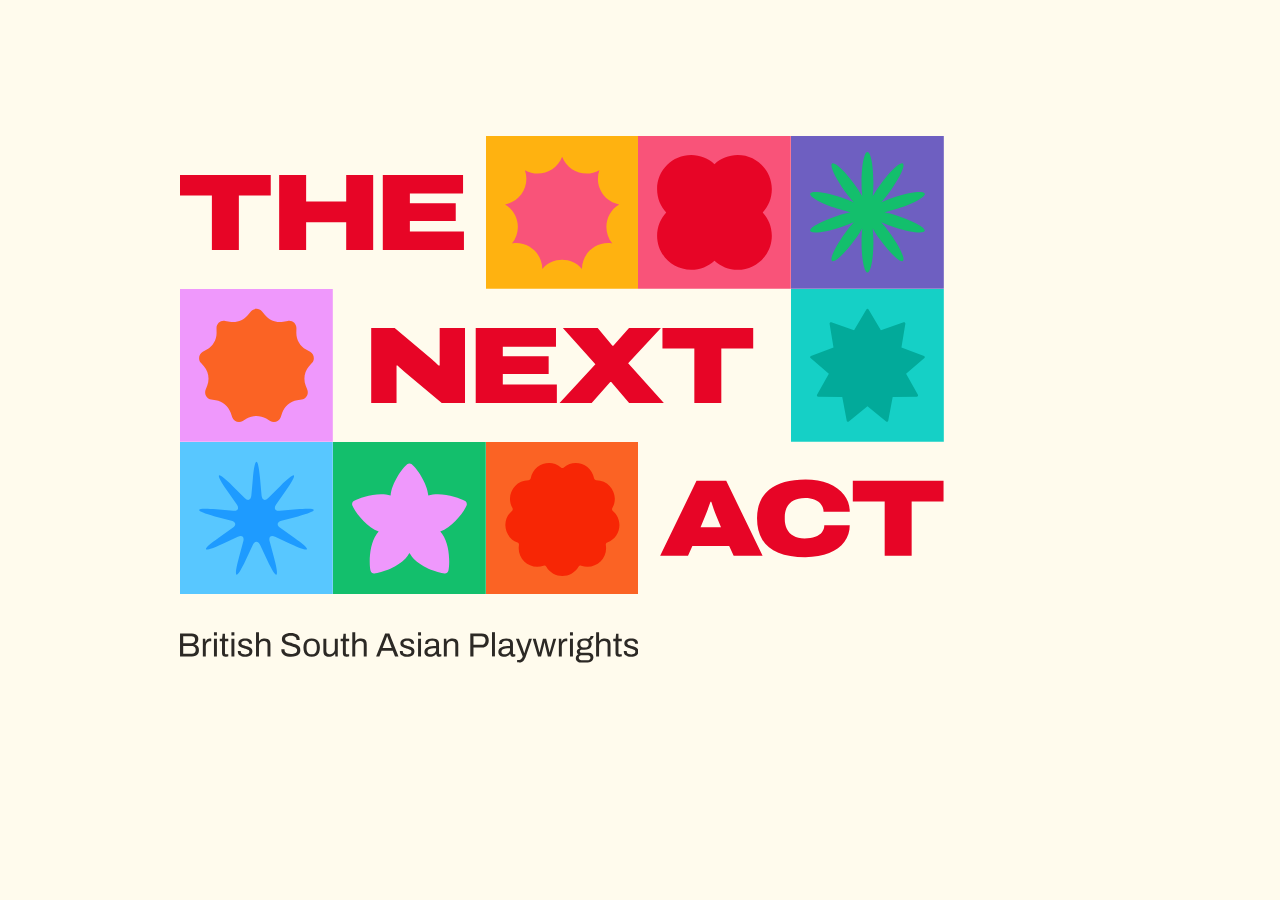
<file: test/index.html>
<!DOCTYPE html>
<html>
<head>
	<meta charset="utf-8">
	<meta name="viewport" content="width=device-width, initial-scale=1">
	<title>Test</title>
	<link rel="stylesheet" href="../css/reset.css">
	<link rel="stylesheet" href="test.css">
</head>
<body>
	<div class="home-hero">
		<div class="grid-container-10">
			<h1 class="grid">
				<div class="hero-container">
					<svg class="shape-container" style="grid-area: the" viewBox="0 0 400 200" fill="none" xmlns="http://www.w3.org/2000/svg">
						<path d="M41.7395 149.271V77.9931H0V51H118.781V77.9931H77.0416V149.271H41.7395Z" fill="#E70526"></path>
						<path d="M129.792 149.271V51H165.094V85.8527H217.552V51H252.853V149.281H217.552V112.856H165.094V149.281H129.792V149.271Z" fill="#E70526"></path>
						<path d="M265.438 149.271V51H370.5V75.4219H300.885V88.1325H360.917V111.274H300.885V124.849H371.646V149.281H265.438V149.271Z" fill="#E70526"></path>
					</svg>
					<svg class="shape-container" style="grid-area: shape-1" viewBox="0 0 200 200" fill="none" xmlns="http://www.w3.org/2000/svg">
						<path d="M200 0H0V200H200V0Z" fill="#FFB210"></path>
						<path class="shape s1" d="M99.6528 27C107.078 46.5319 130.128 54.9145 148.378 44.7219C141.505 64.4543 153.771 85.6811 174.306 89.599C156.347 100.299 152.089 124.439 165.301 140.63C144.662 137.289 125.872 153.049 125.58 173.938C111.919 158.123 87.39 158.123 73.7257 173.938C73.434 153.049 54.6435 137.289 34.0046 140.63C47.2187 124.439 42.9583 100.296 25 89.599C45.5347 85.6841 57.8009 64.4543 50.9271 44.7219C69.1771 54.9145 92.228 46.5289 99.6528 27Z" fill="#F95379">
						</path>
					</svg>
					<svg class="shape-container" style="grid-area: shape-2" viewBox="0 0 200 200" fill="none" xmlns="http://www.w3.org/2000/svg">
						<path d="M200 0H0V200H200V0Z" fill="#F95379"></path>
						<path class="shape s2" d="M175.174 69.6605C175.174 44.9947 155.167 25 130.485 25C118.743 25 108.061 29.5273 100.087 36.9249C92.1123 29.5242 81.4306 25 69.6887 25C45.007 25 25 44.9947 25 69.6605C25 81.3948 29.5301 92.069 36.9329 100.039C29.5266 108.008 25 118.683 25 130.417C25 155.082 45.007 175.077 69.6887 175.077C81.4306 175.077 92.1123 170.55 100.087 163.152C108.061 170.554 118.743 175.077 130.485 175.077C155.167 175.077 175.174 155.082 175.174 130.417C175.174 118.683 170.644 108.008 163.241 100.039C170.647 92.069 175.174 81.3948 175.174 69.6605Z" fill="#E70526"></path>
					</svg>
					<svg class="shape-container" style="grid-area: shape-3" viewBox="0 0 200 200" fill="none" xmlns="http://www.w3.org/2000/svg">
						<path d="M200 0H0V200H200V0Z" fill="#6E5FC1"></path>
						<path class="shape s3" d="M139.987 104.619C133.715 102.584 127.705 100.966 122.336 99.8143C127.705 98.6626 133.715 97.0448 139.987 95.0098C160.697 88.2838 176.417 79.5309 175.093 75.4579C173.77 71.385 155.906 73.5366 135.193 80.2625C128.921 82.2977 123.107 84.5197 118.087 86.7419C121.753 82.6554 125.664 77.8182 129.541 72.4879C142.343 54.879 149.91 38.5655 146.443 36.048C142.974 33.5305 129.791 45.7657 116.989 63.3745C113.114 68.7049 109.719 73.9187 106.961 78.6664C107.526 73.2087 107.843 66.995 107.843 60.4072C107.843 38.6414 104.368 21 100.085 21C95.8002 21 92.3268 38.6441 92.3268 60.4072C92.3268 66.9976 92.644 73.2087 93.2076 78.6664C90.453 73.9187 87.0583 68.7076 83.181 63.3745C70.3789 45.7657 57.1926 33.5333 53.7273 36.048C50.2609 38.5628 57.8291 54.879 70.6289 72.4879C74.5027 77.8182 78.4159 82.6581 82.0826 86.7419C77.0606 84.5197 71.2493 82.2977 64.9773 80.2625C44.2655 73.5366 26.4021 71.3876 25.078 75.4579C23.7551 79.5309 39.4715 88.2838 60.1857 95.0098C66.4576 97.0448 72.4669 98.6626 77.8361 99.8143C72.4669 100.966 66.4576 102.584 60.1857 104.619C39.4715 111.345 23.7528 120.098 25.078 124.17C26.4021 128.244 44.2655 126.093 64.9796 119.367C71.2516 117.331 77.0652 115.109 82.0849 112.887C78.4182 116.973 74.5085 121.811 70.6312 127.141C57.8291 144.75 50.2609 161.063 53.7296 163.58C57.1949 166.098 70.3812 153.863 83.1833 136.254C87.0583 130.924 90.453 125.71 93.2111 120.963C92.6463 126.42 92.3291 132.634 92.3291 139.222C92.3291 160.987 95.8025 178.628 100.087 178.628C104.372 178.628 107.845 160.985 107.845 139.222C107.845 132.631 107.528 126.42 106.965 120.963C109.719 125.71 113.114 130.921 116.991 136.254C129.793 153.863 142.98 166.096 146.445 163.58C149.91 161.063 142.343 144.75 129.543 127.141C125.668 121.811 121.756 116.971 118.09 112.887C123.112 115.109 128.923 117.331 135.195 119.367C155.907 126.093 173.772 128.244 175.096 124.17C176.419 120.098 160.703 111.345 139.989 104.619H139.987Z" fill="#13BF6C"></path>
					</svg>
					<svg class="shape-container" style="grid-area: shape-4" viewBox="0 0 200 200" fill="none" xmlns="http://www.w3.org/2000/svg">
						<path d="M200 0H0V200H200V0Z" fill="#EF98FC"></path>
						<path class="shape s4" d="M107.416 29.483L111.236 34.1733C117.013 41.2637 126.218 44.6134 135.205 42.8899L141.146 41.7518C147.029 40.6229 152.466 45.1813 152.376 51.1693L152.285 57.2152C152.146 66.3587 157.046 74.8371 165.038 79.2902L170.324 82.234C175.556 85.1476 176.789 92.1327 172.869 96.6622L168.911 101.235C162.926 108.151 161.225 117.792 164.483 126.339L166.637 131.988C168.77 137.582 165.221 143.725 159.306 144.674L153.332 145.637C144.297 147.089 136.794 153.383 133.792 162.021L131.809 167.731C129.843 173.387 123.177 175.813 118.034 172.743L112.839 169.64C104.985 164.949 95.1885 164.949 87.3343 169.64L82.1402 172.743C76.9962 175.813 70.3308 173.39 68.3651 167.731L66.3816 162.021C63.3829 153.383 55.8758 147.089 46.8414 145.637L40.8676 144.674C34.9527 143.725 31.4036 137.582 33.5372 131.988L35.6912 126.339C38.9488 117.794 37.248 108.151 31.2624 101.235L27.3043 96.6622C23.3845 92.1327 24.6175 85.1511 29.8498 82.234L35.1351 79.2902C43.1277 74.8371 48.0244 66.3587 47.8891 57.2152L47.7978 51.1693C47.7066 45.1813 53.1449 40.6229 59.0276 41.7518L64.969 42.8899C73.9534 44.6134 83.1614 41.2637 88.938 34.1733L92.7578 29.483C96.5392 24.839 103.634 24.839 107.416 29.483Z" fill="#FB6324"></path>
					</svg>
					<svg class="shape-container" style="grid-area: next" viewBox="0 0 600 200" fill="none" xmlns="http://www.w3.org/2000/svg">
						<path d="M50.0104 149.291V51.0104H80.7396L129.344 92.005C129.917 92.4839 130.729 93.1917 131.771 94.1495C132.823 95.1072 133.917 96.1065 135.063 97.1475C136.208 98.1989 137.25 99.1463 138.208 99.9999H139.635V51H172.792V149.281H142.344L96.1771 110.566C94.1771 108.952 92.0521 107.141 89.8125 105.142C87.5729 103.144 85.7813 101.52 84.4479 100.281H83.1667V149.281H50L50.0104 149.291Z" fill="#E70526"></path>
						<path d="M186.804 149.292V51.0107H291.865V75.443H222.25V88.1536H282.282V111.295H222.25V124.87H293.011V149.302H186.804V149.292Z" fill="#E70526"></path>
						<path d="M296.573 149.292L343.459 98.5844L300.865 51.0107H346.459L365.75 74.2979H366.896L387.479 51.0107H429.219L386.334 97.1479L433.073 149.292H387.615L364.177 121.58H362.896L338.594 149.292H296.573Z" fill="#E70526"></path>
						<path d="M472.969 149.291V78.0141H431.229V51.021H550.011V78.0141H508.271V149.291H472.969Z" fill="#E70526"></path>
					</svg>
					<svg class="shape-container" style="grid-area: shape-5" viewBox="0 0 200 200" fill="none" xmlns="http://www.w3.org/2000/svg">
						<path d="M200 0H0V200H200V0Z" fill="#15D0C6"></path>
						<path class="shape s5" d="M101.537 26.8233L117.641 53.9564L147.442 43.5082C148.65 43.0848 149.869 44.1073 149.661 45.3681L144.532 76.4905L174.084 87.6177C175.282 88.0688 175.557 89.6349 174.586 90.4665L150.626 111.017L166.104 138.511C166.732 139.624 165.934 141.001 164.657 141.016L133.074 141.377L127.235 172.376C126.999 173.631 125.504 174.174 124.512 173.365L100.087 153.37L75.6612 173.365C74.6727 174.174 73.1762 173.631 72.9389 172.376L67.0986 141.377L35.5165 141.016C34.2375 141.001 33.4413 139.626 34.0686 138.511L49.5466 111.017L25.5871 90.4665C24.616 89.6349 24.8949 88.0688 26.0894 87.6177L55.6415 76.4905L50.513 45.3681C50.3047 44.1073 51.5234 43.0848 52.7306 43.5082L82.5315 53.9564L98.6392 26.8233C99.2908 25.7256 100.882 25.7256 101.535 26.8233H101.537Z" fill="#02AA9A"></path>
					</svg>
					<svg class="shape-container" style="grid-area: shape-6" viewBox="0 0 200 200" fill="none" xmlns="http://www.w3.org/2000/svg">
						<path d="M200 0H0V200H200V0Z" fill="#58C7FF"></path>
						<path class="shape s6" d="M104.794 47.8827L106.773 70.189C107.31 76.2245 111.259 77.6634 115.552 73.3825L131.413 57.5674C152.161 36.8781 155.404 39.5975 138.622 63.6122L125.788 81.9685C122.316 86.9375 124.418 90.5752 130.459 90.0536L152.785 88.1266C181.986 85.6062 182.719 89.7737 154.418 97.3857L132.779 103.206C126.925 104.783 126.194 108.918 131.157 112.399L149.499 125.266C173.49 142.094 171.37 145.759 144.795 133.411L124.477 123.971C118.977 121.414 115.758 124.116 117.319 129.97L123.094 151.607C130.648 179.908 126.668 181.356 114.252 154.825L104.758 134.54C102.188 129.049 97.9853 129.049 95.4156 134.54L85.9213 154.825C73.5055 181.356 69.526 179.908 77.0797 151.607L82.8538 129.97C84.4158 124.116 81.1964 121.414 75.6966 123.971L55.3783 133.411C28.8002 145.759 26.6837 142.094 50.6744 125.266L69.0163 112.399C73.9796 108.918 73.2493 104.783 67.3947 103.206L45.7559 97.3857C17.4546 89.7714 18.188 85.6062 47.3895 88.1266L69.7138 90.0536C75.7561 90.5752 77.8577 86.9375 74.3849 81.9685L61.552 63.6122C44.7692 39.601 48.0124 36.8805 68.7598 57.5674L84.6215 73.3825C88.9141 77.6634 92.864 76.2245 93.4006 70.189L95.3798 47.8827C97.9673 18.7058 102.2 18.7058 104.788 47.8827H104.794Z" fill="#1E9BFF"></path>
					</svg>
					<svg class="shape-container" style="grid-area: shape-7" viewBox="0 0 200 200" fill="none" xmlns="http://www.w3.org/2000/svg">
						<path d="M200 0H0V200H200V0Z" fill="#13BF6C"></path>
						<path class="shape s7" d="M172.946 77.3113C165.592 72.7436 141.096 64.8274 124.785 70.1249C124.775 70.1272 124.764 70.1319 124.755 70.1342C123.408 53.5279 109.437 34.4198 103.138 29.113C101.376 27.629 98.8035 27.629 97.0419 29.113C90.7456 34.4198 76.7722 53.5314 75.425 70.1342C75.4146 70.1319 75.4042 70.1272 75.3937 70.1249C59.0824 64.8274 34.5905 72.7436 27.234 77.3113C25.2768 78.5258 24.4806 80.9721 25.3498 83.1062C28.594 91.0722 43.5917 111.662 59.7919 117.111C58.9146 118.158 58.0454 119.265 57.1912 120.441C47.109 134.31 47.0743 160.033 49.1484 168.436C49.6993 170.672 51.7815 172.183 54.0801 172.016C62.7178 171.391 87.1866 163.409 97.2676 149.541C98.3046 148.116 99.241 146.703 100.087 145.306C100.931 146.703 101.869 148.116 102.906 149.541C112.988 163.409 137.46 171.391 146.094 172.016C148.393 172.181 150.475 170.672 151.026 168.436C153.1 160.035 153.065 134.31 142.983 120.441C142.129 119.265 141.259 118.158 140.382 117.111C156.582 111.662 171.58 91.0745 174.824 83.1062C175.694 80.9721 174.897 78.5281 172.94 77.3113H172.946Z" fill="#EF98FC"></path>
					</svg>
					<svg class="shape-container" style="grid-area: shape-8" viewBox="0 0 200 200" fill="none" xmlns="http://www.w3.org/2000/svg">
						<path d="M200 0H0V200H200V0Z" fill="#FB6324"></path>
						<path class="shape s8" d="M101.876 33.217C116.233 21.3033 138.116 29.2623 141.449 47.6117C141.701 49.002 142.91 50.0106 144.321 50.0199C162.982 50.1147 174.626 70.2696 165.378 86.4664C164.676 87.6925 164.951 89.2448 166.03 90.1562C180.263 102.217 176.223 125.135 158.716 131.602C157.391 132.092 156.603 133.457 156.843 134.847C159.989 153.232 142.151 168.187 124.581 161.9C123.25 161.423 121.77 161.963 121.057 163.18C111.644 179.284 88.3556 179.284 78.9436 163.18C78.2306 161.96 76.7491 161.423 75.4193 161.9C57.8487 168.187 40.0107 153.232 43.1565 134.847C43.3961 133.457 42.6079 132.092 41.2839 131.602C23.7804 125.135 19.7364 102.217 33.969 90.1562C35.0454 89.2413 35.3197 87.6925 34.6218 86.4664C25.373 70.2673 37.0176 50.1147 55.6785 50.0199C57.0894 50.0106 58.2989 49.002 58.5501 47.6117C61.8846 29.2623 83.7665 21.301 98.1241 33.217C99.2121 34.1203 100.785 34.1203 101.873 33.217H101.876Z" fill="#F72605"></path>
					</svg>
					<svg class="shape-container" style="grid-area: act" viewBox="0 0 400 200" fill="none" xmlns="http://www.w3.org/2000/svg">
						<path d="M29 148.997L76.5926 50.7163H115.478L163.072 148.997H125.197L119.332 135.995H71.1667L65.4479 148.997H29ZM81.8842 111.573H108.613L101.749 95.0004C101.468 94.2405 101.082 93.2099 100.603 91.9295C100.124 90.649 99.603 89.1917 99.0301 87.5781C98.4572 85.9646 97.9051 84.3406 97.3842 82.7166C96.8634 81.1031 96.3634 79.6249 95.8842 78.2924H94.8842C94.3113 79.9164 93.6447 81.7693 92.8842 83.8617C92.1238 85.9541 91.3842 88.0049 90.6655 90.0037C89.9467 92.0024 89.3113 93.6679 88.7384 95.0004L81.8738 111.573H81.8842Z" fill="#E70526"></path>
						<path d="M218.968 150.715C204.77 150.715 193 148.789 183.666 144.928C174.323 141.066 167.343 135.382 162.729 127.856C158.104 120.329 155.802 111.002 155.802 99.8528C155.802 83.5716 161.187 71.0171 171.958 62.2103C182.729 53.4034 198.5 49 219.27 49C230.708 49 240.76 50.7905 249.427 54.3612C258.093 57.9318 264.885 62.8869 269.791 69.2162C274.698 75.5559 277.156 82.8533 277.156 91.1397H242.854C242.854 87.7148 241.854 84.6647 239.854 81.9997C237.854 79.3347 235.041 77.2423 231.416 75.7121C227.791 74.1922 223.552 73.4219 218.698 73.4219C212.593 73.4219 207.573 74.5149 203.614 76.7114C199.656 78.9079 196.75 81.854 194.895 85.5703C193.041 89.2867 192.104 93.4299 192.104 97.9999V101.571C192.104 105.953 193.031 110.023 194.895 113.781C196.75 117.55 199.583 120.569 203.395 122.849C207.208 125.139 212.062 126.273 217.979 126.273C223.406 126.273 228.052 125.555 231.916 124.129C235.771 122.703 238.729 120.704 240.781 118.133C242.833 115.562 243.854 112.563 243.854 109.128H277.156C277.156 117.123 274.843 124.275 270.218 130.552C265.593 136.84 258.948 141.764 250.281 145.334C241.604 148.905 231.177 150.695 218.979 150.695L218.968 150.715Z" fill="#E70526"></path>
						<path d="M322.885 148.997V77.7212H281.146V50.728H399.927V77.7212H358.187V148.997H322.885Z" fill="#E70526"></path>
					</svg>
					<svg class="shape-container" style="grid-area: bsap" viewBox="0 0 600 100" fill="none" xmlns="http://www.w3.org/2000/svg">
						<path d="M590.485 82.2074C588.906 82.2074 587.517 82.0467 586.319 81.7251C585.12 81.4036 584.126 80.9362 583.338 80.3232C582.548 79.709 581.949 78.9792 581.539 78.1313C581.131 77.2847 580.926 76.3212 580.926 75.2397C580.926 75.0939 580.926 74.9621 580.926 74.8453C580.926 74.6995 580.941 74.5826 580.97 74.4947H584.785C584.754 74.6116 584.741 74.7134 584.741 74.8013C584.741 74.8892 584.741 74.9771 584.741 75.065C584.77 76.0864 585.032 76.8902 585.53 77.4743C586.055 78.0584 586.772 78.4679 587.678 78.7016C588.584 78.9352 589.592 79.052 590.704 79.052C591.668 79.052 592.56 78.9352 593.378 78.7016C594.197 78.439 594.84 78.0585 595.308 77.5623C595.804 77.036 596.053 76.379 596.053 75.5901C596.053 74.6266 595.731 73.8956 595.088 73.3994C594.474 72.8731 593.656 72.4648 592.633 72.1722C591.61 71.8807 590.543 71.573 589.432 71.2526C588.496 70.9889 587.561 70.6974 586.626 70.3759C585.691 70.0543 584.842 69.6599 584.083 69.1926C583.352 68.7253 582.752 68.1262 582.285 67.3963C581.846 66.6364 581.627 65.6867 581.627 64.5474C581.627 63.5249 581.832 62.6192 582.241 61.8316C582.679 61.0427 583.294 60.3707 584.083 59.8155C584.871 59.2603 585.822 58.8509 586.933 58.5883C588.073 58.2968 589.33 58.1499 590.704 58.1499C592.165 58.1499 593.436 58.3107 594.518 58.6322C595.629 58.9538 596.55 59.406 597.281 59.9902C598.011 60.5743 598.552 61.2463 598.903 62.0062C599.253 62.7361 599.429 63.5249 599.429 64.3728C599.429 64.5474 599.429 64.7232 599.429 64.8979C599.429 65.0448 599.414 65.1616 599.385 65.2484H595.614V64.7672C595.614 64.1831 595.454 63.6279 595.132 63.1016C594.84 62.5464 594.314 62.108 593.553 61.7876C592.823 61.4372 591.8 61.2613 590.485 61.2613C589.636 61.2613 588.906 61.3342 588.292 61.48C587.678 61.5968 587.167 61.8015 586.757 62.0941C586.348 62.3567 586.041 62.6782 585.837 63.0576C585.632 63.4081 585.53 63.8176 585.53 64.2849C585.53 65.0448 585.778 65.6289 586.275 66.0372C586.772 66.4466 587.429 66.7821 588.248 67.0458C589.096 67.3084 590.002 67.601 590.966 67.9214C591.989 68.2141 593.028 68.5206 594.08 68.8422C595.162 69.1348 596.141 69.5142 597.017 69.9815C597.923 70.4487 598.64 71.0918 599.166 71.9096C599.721 72.6985 599.999 73.7499 599.999 75.065C599.999 76.2911 599.765 77.3575 599.297 78.2632C598.83 79.1688 598.157 79.9137 597.281 80.4978C596.433 81.082 595.425 81.5065 594.256 81.769C593.116 82.0605 591.859 82.2074 590.485 82.2074Z" fill="#2C2925"/>
						<path d="M574.793 82.2076C573.594 82.2076 572.659 81.9878 571.986 81.5506C571.314 81.0821 570.832 80.4841 570.539 79.7531C570.248 78.9943 570.101 78.1904 570.101 77.3438V61.8757H567.119V58.6324H570.189L570.89 52.1909H573.959V58.6324H578.301V61.8757H573.959V76.7735C573.959 77.5046 574.091 78.0586 574.354 78.4391C574.617 78.7896 575.115 78.9642 575.845 78.9642H578.301V81.5066C578.008 81.6523 577.657 81.7691 577.248 81.857C576.839 81.9438 576.415 82.0179 575.977 82.0757C575.567 82.1636 575.172 82.2076 574.793 82.2076Z" fill="#2C2925"/>
						<path d="M544.693 81.6811V50H548.552V61.5251H548.859C549.443 60.7362 550.102 60.0931 550.832 59.5969C551.563 59.0995 552.367 58.7352 553.244 58.5015C554.151 58.2378 555.13 58.1071 556.182 58.1071C557.644 58.1071 558.914 58.3546 559.997 58.852C561.107 59.3482 561.969 60.1521 562.583 61.2613C563.226 62.3717 563.548 63.8765 563.548 65.7746V81.6811H559.69V66.3009C559.69 65.3374 559.558 64.5485 559.295 63.9344C559.06 63.3213 558.725 62.839 558.286 62.4885C557.877 62.1381 557.366 61.8894 556.751 61.7437C556.167 61.5979 555.509 61.5251 554.778 61.5251C553.697 61.5251 552.674 61.7876 551.71 62.3139C550.744 62.8101 549.97 63.555 549.386 64.5486C548.83 65.5121 548.552 66.7104 548.552 68.1412V81.6811H544.693Z" fill="#2C2925"/>
						<path d="M524.232 89.6577C523.121 89.6577 522.097 89.4241 521.162 88.9568C520.227 88.5184 519.481 87.8753 518.926 87.0286C518.371 86.1808 518.093 85.1734 518.093 84.0052C518.093 82.7189 518.443 81.6524 519.145 80.8058C519.875 79.9591 520.737 79.3311 521.732 78.9216C521.001 78.5711 520.431 78.0888 520.022 77.4758C519.612 76.8327 519.408 76.1317 519.408 75.3717C519.408 74.3493 519.773 73.4876 520.504 72.7866C521.264 72.0857 522.185 71.6184 523.266 71.3848C522.272 70.7417 521.484 69.9239 520.898 68.9303C520.344 67.9078 520.066 66.7835 520.066 65.5563C520.066 64.0966 520.402 62.8104 521.074 61.7011C521.776 60.5907 522.828 59.714 524.232 59.072C525.663 58.4289 527.403 58.1074 529.449 58.1074C530.384 58.1074 531.262 58.1802 532.08 58.3259C532.898 58.4428 533.629 58.6475 534.272 58.9401C535.295 58.4729 536.056 57.8737 536.552 57.1439C537.079 56.4129 537.4 55.668 537.516 54.9092H541.331C541.331 55.7848 541.126 56.6176 540.718 57.4064C540.338 58.1663 539.812 58.8083 539.139 59.3346C538.467 59.8308 537.648 60.1674 536.684 60.3421C537.415 61.043 537.955 61.8318 538.306 62.7086C538.687 63.5853 538.876 64.5338 538.876 65.5563C538.876 67.0172 538.526 68.3173 537.824 69.4566C537.152 70.567 536.129 71.4425 534.755 72.0857C533.381 72.7288 531.656 73.0504 529.58 73.0504H525.985C525.196 73.0504 524.552 73.2099 524.056 73.5315C523.559 73.8241 523.31 74.3065 523.31 74.9773C523.31 75.5626 523.559 76.0438 524.056 76.4244C524.552 76.7748 525.196 76.9495 525.985 76.9495H535.368C537.064 76.9495 538.453 77.5197 539.534 78.659C540.616 79.7683 541.156 81.2002 541.156 82.9526C541.156 84.2087 540.835 85.3341 540.191 86.3265C539.578 87.349 538.7 88.1529 537.56 88.737C536.45 89.3501 535.149 89.6577 533.659 89.6577H524.232ZM525.328 86.721H533.615C534.287 86.721 534.901 86.5752 535.456 86.2838C536.012 86.02 536.45 85.6407 536.771 85.1445C537.093 84.6471 537.254 84.1069 537.254 83.5228C537.254 82.5292 536.961 81.7404 536.376 81.1563C535.792 80.5722 535.062 80.2795 534.184 80.2795H525.328C524.391 80.2795 523.603 80.6011 522.96 81.2442C522.316 81.8572 521.994 82.6171 521.994 83.5228C521.994 84.4863 522.316 85.2612 522.96 85.8454C523.603 86.4295 524.391 86.721 525.328 86.721ZM529.493 70.1575C531.364 70.1575 532.753 69.7492 533.659 68.9303C534.565 68.1125 535.018 66.9883 535.018 65.5563C535.018 64.1544 534.565 63.044 533.659 62.2262C532.753 61.4085 531.364 60.999 529.493 60.999C527.622 60.999 526.219 61.4085 525.284 62.2262C524.378 63.044 523.924 64.1544 523.924 65.5563C523.924 66.462 524.129 67.2659 524.538 67.9668C524.947 68.6677 525.562 69.2079 526.38 69.5884C527.198 69.9678 528.236 70.1575 529.493 70.1575Z" fill="#2C2925"/>
						<path d="M510.479 54.2947V50H514.337V54.2947H510.479ZM510.479 81.6811V58.6322H514.337V81.6811H510.479Z" fill="#2C2925"/>
						<path d="M495.92 81.6826V58.6337H499.032L499.383 62.4461H499.691C499.925 61.7162 500.245 61.0291 500.655 60.386C501.065 59.714 501.619 59.1738 502.322 58.7655C503.023 58.3272 503.885 58.1074 504.908 58.1074C505.347 58.1074 505.742 58.1514 506.092 58.2393C506.472 58.2983 506.75 58.3711 506.925 58.4579V62.0077H505.478C504.485 62.0077 503.622 62.1835 502.891 62.5339C502.19 62.8543 501.605 63.3228 501.138 63.9359C500.67 64.5489 500.319 65.2799 500.085 66.1266C499.881 66.9744 499.778 67.8801 499.778 68.8436V81.6826H495.92Z" fill="#2C2925"/>
						<path d="M468.664 81.6812L461.691 58.6323H465.682L469.19 71.2967C469.365 71.9097 469.526 72.5817 469.672 73.3116C469.848 74.0125 470.009 74.6707 470.154 75.2837C470.329 75.8678 470.447 76.3212 470.505 76.6416H470.768C470.885 76.0876 471.017 75.4595 471.162 74.7574C471.338 74.0564 471.484 73.3845 471.601 72.7425C471.747 72.0994 471.864 71.6032 471.952 71.2527L475.109 58.6323H479.275L482.475 71.2527C482.592 71.7489 482.724 72.3331 482.87 73.0051C483.017 73.6482 483.162 74.2901 483.308 74.9332C483.484 75.5764 483.601 76.1454 483.659 76.6416H483.923C484.04 76.1743 484.171 75.6342 484.316 75.0211C484.463 74.378 484.624 73.7349 484.799 73.093C484.975 72.421 485.136 71.8369 485.282 71.3395L488.746 58.6323H492.429L485.5 81.6812H481.555L478.573 69.7629C478.456 69.2077 478.309 68.5646 478.135 67.8348C477.959 67.0748 477.784 66.3149 477.608 65.5562C477.462 64.7673 477.33 64.0802 477.213 63.4961H476.951C476.892 63.9345 476.79 64.4897 476.644 65.1617C476.527 65.8338 476.38 66.5787 476.205 67.3964C476.029 68.1853 475.826 68.9741 475.592 69.7629L472.609 81.6812H468.664Z" fill="#2C2925"/>
						<path d="M444.114 89.6565C443.412 89.6565 442.798 89.5974 442.272 89.4806C441.776 89.3939 441.439 89.3349 441.264 89.3059V86.501H443.192C443.895 86.501 444.581 86.3553 445.254 86.0627C445.926 85.7712 446.555 85.275 447.139 84.5729C447.724 83.8719 448.22 82.9084 448.63 81.6812L439.686 58.6323H443.719L448.323 70.5079C448.528 71.0619 448.762 71.7489 449.025 72.5667C449.317 73.3555 449.594 74.1733 449.858 75.0211C450.15 75.8678 450.383 76.6127 450.559 77.2558H450.822C450.939 76.7885 451.086 76.2622 451.261 75.6781C451.437 75.094 451.611 74.4949 451.787 73.8818C451.991 73.2387 452.182 72.6396 452.357 72.0844C452.562 71.5002 452.723 70.989 452.839 70.5506L456.742 58.6323H460.644L452.839 81.0242C452.401 82.2804 451.918 83.4336 451.393 84.4861C450.866 85.5665 450.282 86.4872 449.638 87.246C448.996 88.0059 448.22 88.59 447.314 88.9995C446.409 89.4379 445.342 89.6565 444.114 89.6565Z" fill="#2C2925"/>
						<path d="M424.034 82.2089C423.185 82.2089 422.338 82.1059 421.49 81.9012C420.643 81.6976 419.853 81.3611 419.123 80.8938C418.392 80.4265 417.807 79.7833 417.368 78.9655C416.931 78.1189 416.711 77.0675 416.711 75.8113C416.711 74.2336 417.091 72.9335 417.851 71.911C418.611 70.8885 419.663 70.0997 421.008 69.5445C422.382 68.9604 424.004 68.566 425.875 68.3613C427.746 68.1276 429.777 68.0108 431.97 68.0108V65.3817C431.97 64.535 431.823 63.804 431.532 63.1909C431.239 62.5779 430.713 62.1095 429.953 61.7891C429.223 61.4386 428.169 61.2628 426.795 61.2628C425.481 61.2628 424.429 61.4386 423.639 61.7891C422.879 62.1095 422.338 62.534 422.017 63.0591C421.724 63.5854 421.578 64.1695 421.578 64.8126V65.4696H417.851C417.822 65.3239 417.807 65.1769 417.807 65.0312C417.807 64.8854 417.807 64.7097 417.807 64.505C417.807 63.1031 418.188 61.9348 418.947 61.0002C419.736 60.0356 420.832 59.3207 422.235 58.8523C423.639 58.3561 425.247 58.1074 427.059 58.1074C428.989 58.1074 430.596 58.385 431.882 58.9402C433.197 59.4954 434.177 60.2843 434.82 61.3068C435.492 62.3292 435.828 63.5565 435.828 64.9873V77.4758C435.828 78.031 435.96 78.4254 436.223 78.6591C436.486 78.8638 436.808 78.9655 437.188 78.9655H438.897V81.5079C438.489 81.6826 438.035 81.8284 437.538 81.9452C437.042 82.0921 436.471 82.1649 435.828 82.1649C435.069 82.1649 434.44 82.0041 433.942 81.6826C433.446 81.3899 433.066 80.9816 432.802 80.4554C432.54 79.9002 432.365 79.2871 432.277 78.6151H431.97C431.444 79.3461 430.771 79.9881 429.953 80.5433C429.163 81.0695 428.272 81.4779 427.278 81.7705C426.284 82.062 425.203 82.2089 424.034 82.2089ZM424.998 78.9655C425.933 78.9655 426.81 78.8198 427.629 78.5272C428.477 78.2357 429.223 77.8263 429.865 77.3011C430.508 76.7459 431.02 76.0889 431.4 75.329C431.78 74.5691 431.97 73.7363 431.97 72.8306V70.9036C429.602 70.9036 427.585 71.0343 425.919 71.298C424.253 71.5606 422.967 72.0279 422.06 72.6999C421.183 73.3719 420.745 74.3216 420.745 75.5476C420.745 76.3365 420.92 76.9796 421.271 77.4758C421.622 77.9732 422.118 78.3525 422.762 78.6151C423.405 78.8487 424.151 78.9655 424.998 78.9655Z" fill="#2C2925"/>
						<path d="M408.397 81.6811V50H412.256V81.6811H408.397Z" fill="#2C2925"/>
						<path d="M379.982 81.6815V51.6221H394.846C396.921 51.6221 398.647 52.0165 400.021 52.8054C401.394 53.5641 402.418 54.6305 403.089 56.0035C403.791 57.3764 404.142 58.9692 404.142 60.7805C404.142 62.6208 403.761 64.2564 403.002 65.6883C402.242 67.0902 401.161 68.1855 399.757 68.9743C398.383 69.7632 396.731 70.1576 394.802 70.1576H384.148V81.6815H379.982ZM384.148 66.5639H394.539C396.176 66.5639 397.477 66.0526 398.442 65.0313C399.436 64.0088 399.933 62.6058 399.933 60.8245C399.933 59.6262 399.728 58.6187 399.318 57.801C398.909 56.982 398.31 56.3539 397.521 55.9167C396.731 55.4494 395.738 55.2146 394.539 55.2146H384.148V66.5639Z" fill="#2C2925"/>
						<path d="M345.365 81.6826V58.6337H348.479L348.829 62.0956H349.136C349.751 61.161 350.437 60.4011 351.197 59.8169C351.987 59.2328 352.849 58.8095 353.784 58.5458C354.75 58.2543 355.773 58.1074 356.854 58.1074C358.315 58.1074 359.586 58.3561 360.668 58.8523C361.78 59.3497 362.642 60.1524 363.255 61.2628C363.899 62.3732 364.221 63.8769 364.221 65.7761V81.6826H360.362V66.3024C360.362 65.3377 360.23 64.5489 359.967 63.9359C359.733 63.3228 359.397 62.8405 358.958 62.49C358.549 62.1396 358.038 61.8908 357.424 61.7451C356.839 61.5982 356.181 61.5254 355.451 61.5254C354.369 61.5254 353.346 61.789 352.381 62.3142C351.416 62.8405 350.642 63.6004 350.057 64.5928C349.502 65.5864 349.224 66.7697 349.224 68.1426V81.6826H345.365Z" fill="#2C2925"/>
						<path d="M327.259 82.2089C326.412 82.2089 325.565 82.1059 324.716 81.9012C323.869 81.6976 323.08 81.3611 322.348 80.8938C321.618 80.4265 321.034 79.7833 320.595 78.9655C320.156 78.1189 319.938 77.0675 319.938 75.8113C319.938 74.2336 320.317 72.9335 321.078 71.911C321.837 70.8885 322.89 70.0997 324.234 69.5445C325.608 68.9604 327.23 68.566 329.101 68.3613C330.972 68.1276 333.003 68.0108 335.196 68.0108V65.3817C335.196 64.535 335.05 63.804 334.758 63.1909C334.465 62.5779 333.939 62.1095 333.179 61.7891C332.448 61.4386 331.396 61.2628 330.022 61.2628C328.707 61.2628 327.654 61.4386 326.865 61.7891C326.105 62.1095 325.565 62.534 325.243 63.0591C324.95 63.5854 324.804 64.1695 324.804 64.8126V65.4696H321.078C321.049 65.3239 321.034 65.1769 321.034 65.0312C321.034 64.8854 321.034 64.7097 321.034 64.505C321.034 63.1031 321.413 61.9348 322.174 61.0002C322.963 60.0356 324.059 59.3207 325.462 58.8523C326.865 58.3561 328.473 58.1074 330.285 58.1074C332.214 58.1074 333.822 58.385 335.109 58.9402C336.424 59.4954 337.403 60.2843 338.046 61.3068C338.719 62.3292 339.054 63.5565 339.054 64.9873V77.4758C339.054 78.031 339.186 78.4254 339.449 78.6591C339.712 78.8638 340.034 78.9655 340.414 78.9655H342.124V81.5079C341.714 81.6826 341.262 81.8284 340.765 81.9452C340.267 82.0921 339.698 82.1649 339.054 82.1649C338.295 82.1649 337.667 82.0041 337.169 81.6826C336.672 81.3899 336.292 80.9816 336.029 80.4554C335.766 79.9002 335.59 79.2871 335.503 78.6151H335.196C334.67 79.3461 333.998 79.9881 333.179 80.5433C332.39 81.0695 331.498 81.4779 330.505 81.7705C329.51 82.062 328.429 82.2089 327.259 82.2089ZM328.225 78.9655C329.16 78.9655 330.037 78.8198 330.855 78.5272C331.703 78.2357 332.448 77.8263 333.091 77.3011C333.735 76.7459 334.247 76.0889 334.626 75.329C335.006 74.5691 335.196 73.7363 335.196 72.8306V70.9036C332.829 70.9036 330.811 71.0343 329.145 71.298C327.479 71.5606 326.193 72.0279 325.287 72.6999C324.41 73.3719 323.971 74.3216 323.971 75.5476C323.971 76.3365 324.147 76.9796 324.498 77.4758C324.848 77.9732 325.345 78.3525 325.988 78.6151C326.631 78.8487 327.376 78.9655 328.225 78.9655Z" fill="#2C2925"/>
						<path d="M311.625 54.2947V50H315.484V54.2947H311.625ZM311.625 81.6811V58.6322H315.484V81.6811H311.625Z" fill="#2C2925"/>
						<path d="M297.34 82.2074C295.761 82.2074 294.374 82.0467 293.175 81.7251C291.977 81.4036 290.982 80.9362 290.193 80.3232C289.404 79.709 288.805 78.9792 288.396 78.1313C287.986 77.2847 287.782 76.3212 287.782 75.2397C287.782 75.0939 287.782 74.9621 287.782 74.8453C287.782 74.6995 287.796 74.5826 287.825 74.4947H291.64C291.611 74.6116 291.596 74.7134 291.596 74.8013C291.596 74.8892 291.596 74.9771 291.596 75.065C291.626 76.0864 291.889 76.8902 292.385 77.4743C292.912 78.0584 293.628 78.4679 294.535 78.7016C295.441 78.9352 296.449 79.052 297.56 79.052C298.524 79.052 299.415 78.9352 300.235 78.7016C301.053 78.439 301.695 78.0585 302.163 77.5623C302.661 77.036 302.908 76.379 302.908 75.5901C302.908 74.6266 302.588 73.8956 301.944 73.3994C301.331 72.8731 300.513 72.4648 299.489 72.1722C298.466 71.8807 297.399 71.573 296.288 71.2526C295.353 70.9889 294.418 70.6974 293.481 70.3759C292.546 70.0543 291.699 69.6599 290.938 69.1926C290.208 68.7253 289.609 68.1262 289.141 67.3963C288.702 66.6364 288.484 65.6867 288.484 64.5474C288.484 63.5249 288.687 62.6192 289.097 61.8316C289.536 61.0427 290.149 60.3707 290.938 59.8155C291.728 59.2603 292.678 58.8509 293.789 58.5883C294.929 58.2968 296.186 58.1499 297.56 58.1499C299.021 58.1499 300.293 58.3107 301.375 58.6322C302.485 58.9538 303.406 59.406 304.136 59.9902C304.868 60.5743 305.408 61.2463 305.759 62.0062C306.11 62.7361 306.286 63.5249 306.286 64.3728C306.286 64.5474 306.286 64.7232 306.286 64.8979C306.286 65.0448 306.271 65.1616 306.242 65.2484H302.471V64.7672C302.471 64.1831 302.31 63.6279 301.988 63.1016C301.695 62.5464 301.17 62.108 300.41 61.7876C299.679 61.4372 298.656 61.2613 297.34 61.2613C296.493 61.2613 295.761 61.3342 295.148 61.48C294.535 61.5968 294.023 61.8015 293.613 62.0941C293.205 62.3567 292.897 62.6782 292.693 63.0576C292.488 63.4081 292.385 63.8176 292.385 64.2849C292.385 65.0448 292.634 65.6289 293.131 66.0372C293.628 66.4466 294.286 66.7821 295.104 67.0458C295.952 67.3084 296.859 67.601 297.823 67.9214C298.846 68.2141 299.883 68.5206 300.936 68.8422C302.017 69.1348 302.996 69.5142 303.874 69.9815C304.78 70.4487 305.496 71.0918 306.022 71.9096C306.577 72.6985 306.855 73.7499 306.855 75.065C306.855 76.2911 306.621 77.3575 306.154 78.2632C305.686 79.1688 305.014 79.9137 304.136 80.4978C303.289 81.082 302.28 81.5065 301.111 81.769C299.971 82.0605 298.714 82.2074 297.34 82.2074Z" fill="#2C2925"/>
						<path d="M256.667 81.6815L268.549 51.6221H274.03L285.956 81.6815H281.44L278.503 74.2326H263.858L260.963 81.6815H256.667ZM265.217 70.6839H277.1L273.46 61.2617C273.373 60.9991 273.241 60.6336 273.065 60.1663C272.89 59.699 272.701 59.1878 272.496 58.6326C272.291 58.0485 272.086 57.4643 271.881 56.8802C271.677 56.2672 271.488 55.712 271.312 55.2146H271.049C270.844 55.7999 270.61 56.4708 270.348 57.2307C270.084 57.9907 269.821 58.7356 269.558 59.4654C269.294 60.1664 269.076 60.7655 268.9 61.2617L265.217 70.6839Z" fill="#2C2925"/>
						<path d="M225.515 81.6811V50H229.373V61.5251H229.68C230.265 60.7362 230.922 60.0931 231.652 59.5969C232.384 59.0995 233.187 58.7352 234.064 58.5015C234.971 58.2378 235.95 58.1071 237.002 58.1071C238.464 58.1071 239.736 58.3546 240.817 58.852C241.928 59.3482 242.79 60.1521 243.404 61.2613C244.047 62.3717 244.369 63.8765 244.369 65.7746V81.6811H240.51V66.3009C240.51 65.3374 240.378 64.5485 240.115 63.9344C239.882 63.3213 239.546 62.839 239.107 62.4885C238.698 62.1381 238.186 61.8894 237.573 61.7437C236.988 61.5979 236.329 61.5251 235.599 61.5251C234.518 61.5251 233.495 61.7876 232.53 62.3139C231.566 62.8101 230.79 63.555 230.206 64.5486C229.65 65.5121 229.373 66.7104 229.373 68.1412V81.6811H225.515Z" fill="#2C2925"/>
						<path d="M217.89 82.2076C216.691 82.2076 215.756 81.9878 215.084 81.5506C214.411 81.0821 213.929 80.4841 213.637 79.7531C213.344 78.9943 213.198 78.1904 213.198 77.3438V61.8757H210.217V58.6324H213.286L213.988 52.1909H217.057V58.6324H221.397V61.8757H217.057V76.7735C217.057 77.5046 217.188 78.0586 217.452 78.4391C217.714 78.7896 218.211 78.9642 218.942 78.9642H221.397V81.5066C221.106 81.6523 220.755 81.7691 220.345 81.857C219.937 81.9438 219.512 82.0179 219.074 82.0757C218.665 82.1636 218.27 82.2076 217.89 82.2076Z" fill="#2C2925"/>
						<path d="M195.022 82.2075C192.801 82.2075 191.017 81.6373 189.672 80.4979C188.329 79.3586 187.656 77.3727 187.656 74.5388V58.6323H191.515V74.0125C191.515 74.9772 191.632 75.766 191.866 76.3791C192.1 76.9921 192.435 77.4744 192.874 77.8249C193.313 78.1754 193.824 78.424 194.409 78.5698C195.022 78.7167 195.681 78.7896 196.382 78.7896C197.492 78.7896 198.515 78.5258 199.451 78.0007C200.387 77.4744 201.146 76.7157 201.731 75.7221C202.345 74.6996 202.652 73.5163 202.652 72.1723V58.6323H206.51V81.6812H203.397L203.046 78.2193H202.74C202.125 79.1539 201.424 79.9138 200.634 80.4979C199.875 81.0821 199.013 81.5066 198.047 81.7691C197.112 82.0606 196.104 82.2075 195.022 82.2075Z" fill="#2C2925"/>
						<path d="M172.34 82.2089C170.002 82.2089 168.028 81.7844 166.421 80.9377C164.842 80.0609 163.629 78.732 162.782 76.9507C161.963 75.1683 161.554 72.9047 161.554 70.1587C161.554 67.3827 161.963 65.1191 162.782 63.3656C163.629 61.5843 164.842 60.2692 166.421 59.4225C168.028 58.5458 170.002 58.1074 172.34 58.1074C174.679 58.1074 176.637 58.5458 178.216 59.4225C179.823 60.2692 181.036 61.5843 181.855 63.3656C182.673 65.1191 183.083 67.3827 183.083 70.1587C183.083 72.9047 182.673 75.1683 181.855 76.9507C181.036 78.732 179.823 80.0609 178.216 80.9377C176.637 81.7844 174.679 82.2089 172.34 82.2089ZM172.34 78.9655C173.831 78.9655 175.073 78.6741 176.068 78.09C177.061 77.5047 177.806 76.5991 178.304 75.373C178.829 74.1168 179.093 72.5391 179.093 70.6399V69.6764C179.093 67.7483 178.829 66.1705 178.304 64.9433C177.806 63.7172 177.061 62.8116 176.068 62.2263C175.073 61.6422 173.831 61.3507 172.34 61.3507C170.849 61.3507 169.592 61.6422 168.569 62.2263C167.576 62.8116 166.83 63.7172 166.333 64.9433C165.836 66.1705 165.587 67.7483 165.587 69.6764V70.6399C165.587 72.5391 165.836 74.1168 166.333 75.373C166.83 76.5991 167.576 77.5047 168.569 78.09C169.592 78.6741 170.849 78.9655 172.34 78.9655Z" fill="#2C2925"/>
						<path d="M145.162 82.2076C143.524 82.2076 141.946 82.0468 140.425 81.7264C138.935 81.4048 137.605 80.8936 136.436 80.1927C135.267 79.4616 134.331 78.5271 133.629 77.3878C132.957 76.2484 132.621 74.8465 132.621 73.1809C132.621 73.0352 132.621 72.8895 132.621 72.7426C132.65 72.5969 132.665 72.4511 132.665 72.3053H136.875C136.875 72.3921 136.86 72.539 136.831 72.7426C136.831 72.9184 136.831 73.0792 136.831 73.2249C136.831 74.3932 137.181 75.3867 137.883 76.2045C138.584 77.0222 139.549 77.6364 140.776 78.0447C142.033 78.4253 143.451 78.615 145.03 78.615C145.731 78.615 146.463 78.571 147.222 78.4831C148.011 78.3952 148.757 78.2495 149.458 78.0447C150.189 77.8111 150.832 77.5196 151.387 77.1691C151.972 76.7886 152.425 76.3363 152.747 75.8101C153.098 75.2549 153.273 74.584 153.273 73.7951C153.273 72.8016 152.981 71.9838 152.397 71.3407C151.841 70.6687 151.096 70.1285 150.16 69.7191C149.224 69.2818 148.157 68.9013 146.959 68.5798C145.79 68.2293 144.577 67.8938 143.32 67.5723C142.063 67.2507 140.835 66.8863 139.636 66.4769C138.467 66.0385 137.415 65.5123 136.48 64.8992C135.545 64.2561 134.784 63.4684 134.2 62.5327C133.644 61.5981 133.366 60.4587 133.366 59.1147C133.366 57.8586 133.615 56.7343 134.112 55.7407C134.638 54.7483 135.398 53.9155 136.392 53.2435C137.415 52.5425 138.672 52.0162 140.163 51.6658C141.653 51.2864 143.364 51.0967 145.292 51.0967C146.871 51.0967 148.333 51.2714 149.678 51.6219C151.052 51.9434 152.25 52.4546 153.273 53.1556C154.325 53.8276 155.144 54.6893 155.729 55.7407C156.313 56.7933 156.605 58.0633 156.605 59.5531V60.0794H152.483V59.4224C152.483 58.4288 152.177 57.581 151.563 56.88C150.949 56.1791 150.101 55.6389 149.02 55.2595C147.967 54.879 146.769 54.6893 145.424 54.6893C143.671 54.6893 142.209 54.8651 141.04 55.2156C139.87 55.5372 138.994 56.0183 138.409 56.6614C137.854 57.2745 137.576 57.9754 137.576 58.7643C137.576 59.6699 137.854 60.4298 138.409 61.0429C138.994 61.657 139.753 62.1683 140.689 62.5767C141.625 62.9572 142.692 63.3077 143.89 63.6281C145.089 63.9496 146.302 64.2861 147.528 64.6366C148.785 64.9582 150 65.3376 151.169 65.776C152.366 66.1843 153.434 66.7105 154.369 67.3536C155.334 67.9667 156.093 68.7556 156.649 69.7191C157.204 70.6548 157.482 71.808 157.482 73.1809C157.482 75.3138 156.957 77.0523 155.904 78.3952C154.851 79.7103 153.405 80.6739 151.563 81.2881C149.722 81.9011 147.588 82.2076 145.162 82.2076Z" fill="#2C2925"/>
						<path d="M99.4951 81.6811V50H103.354V61.5251H103.661C104.245 60.7362 104.903 60.0931 105.634 59.5969C106.364 59.0995 107.168 58.7352 108.045 58.5015C108.951 58.2378 109.931 58.1071 110.983 58.1071C112.445 58.1071 113.716 58.3546 114.798 58.852C115.908 59.3482 116.771 60.1521 117.384 61.2613C118.028 62.3717 118.349 63.8765 118.349 65.7746V81.6811H114.491V66.3009C114.491 65.3374 114.359 64.5485 114.096 63.9344C113.862 63.3213 113.526 62.839 113.088 62.4885C112.678 62.1381 112.167 61.8894 111.553 61.7437C110.968 61.5979 110.311 61.5251 109.58 61.5251C108.498 61.5251 107.475 61.7876 106.511 62.3139C105.546 62.8101 104.771 63.555 104.187 64.5486C103.631 65.5121 103.354 66.7104 103.354 68.1412V81.6811H99.4951Z" fill="#2C2925"/>
						<path d="M85.212 82.2074C83.6334 82.2074 82.245 82.0467 81.0465 81.7251C79.848 81.4036 78.8541 80.9362 78.0649 80.3232C77.2757 79.709 76.6763 78.9792 76.2671 78.1313C75.8579 77.2847 75.6533 76.3212 75.6533 75.2397C75.6533 75.0939 75.6533 74.9621 75.6533 74.8453C75.6533 74.6995 75.6679 74.5826 75.6972 74.4947H79.5118C79.4826 74.6116 79.468 74.7134 79.468 74.8013C79.468 74.8892 79.468 74.9771 79.468 75.065C79.4972 76.0864 79.7603 76.8902 80.2573 77.4743C80.7834 78.0584 81.4995 78.4679 82.4057 78.7016C83.3119 78.9352 84.3203 79.052 85.4312 79.052C86.3958 79.052 87.2873 78.9352 88.1059 78.7016C88.9243 78.439 89.5674 78.0585 90.0351 77.5623C90.532 77.036 90.7805 76.379 90.7805 75.5901C90.7805 74.6266 90.459 73.8956 89.8159 73.3994C89.202 72.8731 88.3835 72.4648 87.3605 72.1722C86.3373 71.8807 85.2704 71.573 84.1596 71.2526C83.2243 70.9889 82.2888 70.6974 81.3534 70.3759C80.418 70.0543 79.5703 69.6599 78.8103 69.1926C78.0795 68.7253 77.4803 68.1262 77.0126 67.3963C76.574 66.6364 76.3548 65.6867 76.3548 64.5474C76.3548 63.5249 76.5595 62.6192 76.9687 61.8316C77.4071 61.0427 78.021 60.3707 78.8103 59.8155C79.5995 59.2603 80.5495 58.8509 81.6604 58.5883C82.8003 58.2968 84.0573 58.1499 85.4312 58.1499C86.8928 58.1499 88.1643 58.3107 89.2459 58.6322C90.3567 58.9538 91.2775 59.406 92.0083 59.9902C92.7391 60.5743 93.2798 61.2463 93.6306 62.0062C93.9813 62.7361 94.1568 63.5249 94.1568 64.3728C94.1568 64.5474 94.1568 64.7232 94.1568 64.8979C94.1568 65.0448 94.1421 65.1616 94.1129 65.2484H90.3421V64.7672C90.3421 64.1831 90.1813 63.6279 89.8597 63.1016C89.5674 62.5464 89.0413 62.108 88.2812 61.7876C87.5504 61.4372 86.5274 61.2613 85.212 61.2613C84.3642 61.2613 83.6334 61.3342 83.0196 61.48C82.4057 61.5968 81.8942 61.8015 81.4849 62.0941C81.0757 62.3567 80.7688 62.6782 80.5642 63.0576C80.3596 63.4081 80.2573 63.8176 80.2573 64.2849C80.2573 65.0448 80.5056 65.6289 81.0026 66.0372C81.4995 66.4466 82.1573 66.7821 82.9758 67.0458C83.8235 67.3084 84.7296 67.601 85.6943 67.9214C86.7173 68.2141 87.7551 68.5206 88.8074 68.8422C89.889 69.1348 90.8682 69.5142 91.7451 69.9815C92.6513 70.4487 93.3676 71.0918 93.8937 71.9096C94.449 72.6985 94.7268 73.7499 94.7268 75.065C94.7268 76.2911 94.4929 77.3575 94.0252 78.2632C93.5575 79.1688 92.8851 79.9137 92.0083 80.4978C91.1605 81.082 90.152 81.5065 88.9828 81.769C87.8428 82.0605 86.5858 82.2074 85.212 82.2074Z" fill="#2C2925"/>
						<path d="M67.2949 54.2947V50H71.1535V54.2947H67.2949ZM67.2949 81.6811V58.6322H71.1535V81.6811H67.2949Z" fill="#2C2925"/>
						<path d="M59.6703 82.2076C58.4718 82.2076 57.5364 81.9878 56.8641 81.5506C56.1917 81.0821 55.7095 80.4841 55.4171 79.7531C55.1248 78.9943 54.9787 78.1904 54.9787 77.3438V61.8757H51.9971V58.6324H55.0664L55.7679 52.1909H58.8372V58.6324H63.1781V61.8757H58.8372V76.7735C58.8372 77.5046 58.9687 78.0586 59.2318 78.4391C59.4949 78.7896 59.9919 78.9642 60.7226 78.9642H63.1781V81.5066C62.8857 81.6523 62.5349 81.7691 62.1258 81.857C61.7165 81.9438 61.2927 82.0179 60.8541 82.0757C60.4449 82.1636 60.0503 82.2076 59.6703 82.2076Z" fill="#2C2925"/>
						<path d="M44.4287 54.2947V50H48.2873V54.2947H44.4287ZM44.4287 81.6811V58.6322H48.2873V81.6811H44.4287Z" fill="#2C2925"/>
						<path d="M29.8711 81.6826V58.6337H32.9842L33.335 62.4461H33.6419C33.8758 61.7162 34.1974 61.0291 34.6066 60.386C35.0158 59.714 35.5712 59.1738 36.2728 58.7655C36.9743 58.3272 37.8366 58.1074 38.8598 58.1074C39.2982 58.1074 39.6929 58.1514 40.0437 58.2393C40.4236 58.2983 40.7013 58.3711 40.8768 58.4579V62.0077H39.4298C38.4359 62.0077 37.5735 62.1835 36.8427 62.5339C36.1412 62.8543 35.5566 63.3228 35.0889 63.9359C34.6212 64.5489 34.2704 65.2799 34.0366 66.1266C33.832 66.9744 33.7297 67.8801 33.7297 68.8436V81.6826H29.8711Z" fill="#2C2925"/>
						<path d="M0 81.6815V51.6221H15.5219C17.2465 51.6221 18.7374 51.9285 19.9943 52.5427C21.2513 53.1268 22.2159 53.9585 22.8882 55.04C23.5897 56.1203 23.9405 57.4066 23.9405 58.8963C23.9405 60.0357 23.7359 61.0871 23.3266 62.0506C22.9175 63.0152 22.3475 63.8179 21.6167 64.461C20.8859 65.1041 20.0528 65.5853 19.1174 65.9069V66.0827C20.1697 66.3163 21.1197 66.7397 21.9674 67.3527C22.8152 67.9669 23.4874 68.7847 23.9844 69.8072C24.5105 70.8007 24.7736 72.0268 24.7736 73.4877C24.7736 75.4448 24.3644 77.0224 23.5458 78.2207C22.7274 79.4179 21.6312 80.2947 20.2574 80.8499C18.8834 81.4051 17.305 81.6815 15.5219 81.6815H0ZM4.16549 78.0889H15.478C16.9689 78.0889 18.1819 77.7095 19.1174 76.9496C20.0528 76.1607 20.5205 74.8606 20.5205 73.0493C20.5205 71.94 20.3159 71.0193 19.9066 70.2895C19.4973 69.5296 18.8981 68.9744 18.1089 68.6239C17.3196 68.2445 16.3257 68.0548 15.1273 68.0548H4.16549V78.0889ZM4.16549 64.505H14.7326C15.7265 64.505 16.5888 64.3153 17.3196 63.9347C18.0503 63.5264 18.6204 62.9713 19.0296 62.2703C19.4682 61.5393 19.6874 60.7215 19.6874 59.8159C19.6874 58.2382 19.2635 57.085 18.4157 56.354C17.5681 55.5952 16.4427 55.2146 15.0396 55.2146H4.16549V64.505Z" fill="#2C2925"/>
					</svg>
				</div>
			</h1>
		</div>
	</div>
</body>
</html>
</file>
<file: test/test.css>
html {
    font-size: 16px;
    color: #2c2925;
    background: #fffbed;
    width: 100%;
}
h1 {
    font-family: "Archivo", sans-serif;
    font-optical-sizing: auto;
    font-weight: 900;
    font-stretch: 125%;
    font-size: 4rem;
    line-height: 100%;
    letter-spacing: -0.1rem;
}
.grid-container-10 {
    display: grid;
    gap: 1rem;
    grid-template-columns: repeat(16, 1fr);
    grid-template-areas: '. . col col col col col col col col col col . . . .';
}
.grid {
    grid-area: col;
}
.home-hero {
    margin: 0 auto;
    padding: 8.5rem 1.5rem 0 1.5rem;
}
@media only screen and (max-width: 1200px) {
    h1 {
        font-size: 2rem;
    }
}

@media only screen and (max-width: 960px) {
    .grid-container-10 {
        display: grid;
        gap: 1rem;
        grid-template-columns: repeat(16, 1fr);
        grid-template-areas: '. col col col col col col col col col col col col col col .';
    }
}

@media only screen and (max-width: 768px) {
    .grid-container-10 {
        display: grid;
        gap: 1rem;
        grid-template-columns: repeat(16, 1fr);
        grid-template-areas: 'col col col col col col col col col col col col col col col col';
    }
}
@media only screen and (max-width: 600px) {
    .home-hero {
        padding: 7.5rem 1.5rem 0 1.5rem;
    }
}

/********** NEW **********/

.hero-container {
    display: grid;
    grid-auto-columns: 5fr;
    grid-auto-rows: 1fr;
    gap: 0;
    grid-template-areas:
    "the the shape-1 shape-2 shape-3"
    "shape-4 next next next shape-5"
    "shape-6 shape-7 shape-8 act act"
    "bsap bsap bsap . .";
}
.shape{
    transform-origin: center;
    animation: shaperotate 4000ms infinite;
    animation-timing-function: cubic-bezier(0.75,0,0,1);
}
.shape-container {
    width: 100%;
}
.s1{
    animation-delay: 1000ms;
}
.s2{
    animation-delay: 2000ms;
}
.s3{
    animation-delay: 1333ms;
}
.s4{
    animation-delay: 333ms;
}
.s5{
    animation-delay: 1667ms;
}
.s6{
    animation-delay: 667ms;
}
.s7{
    animation-delay: 2333ms;
}
.s8{
    animation-delay: 0;
}
@keyframes shaperotate {
    0% {transform: rotate(0deg);}
    33% {transform: rotate(360deg);}
    100% {transform: rotate(360deg);}
}

@media only screen and (max-width: 600px) {
    .home-hero {
        padding: 7.5rem 1.5rem 0 1.5rem;
    }
    .hero-container {
        grid-auto-columns: 3fr;
        grid-template-areas: 
        "the the shape-1" 
        "shape-2 shape-3 shape-4"
        "next next next"
        "shape-5 shape-6 shape-7"
        "shape-8 act act"
        "bsap bsap bsap";
    }
}
</file>
